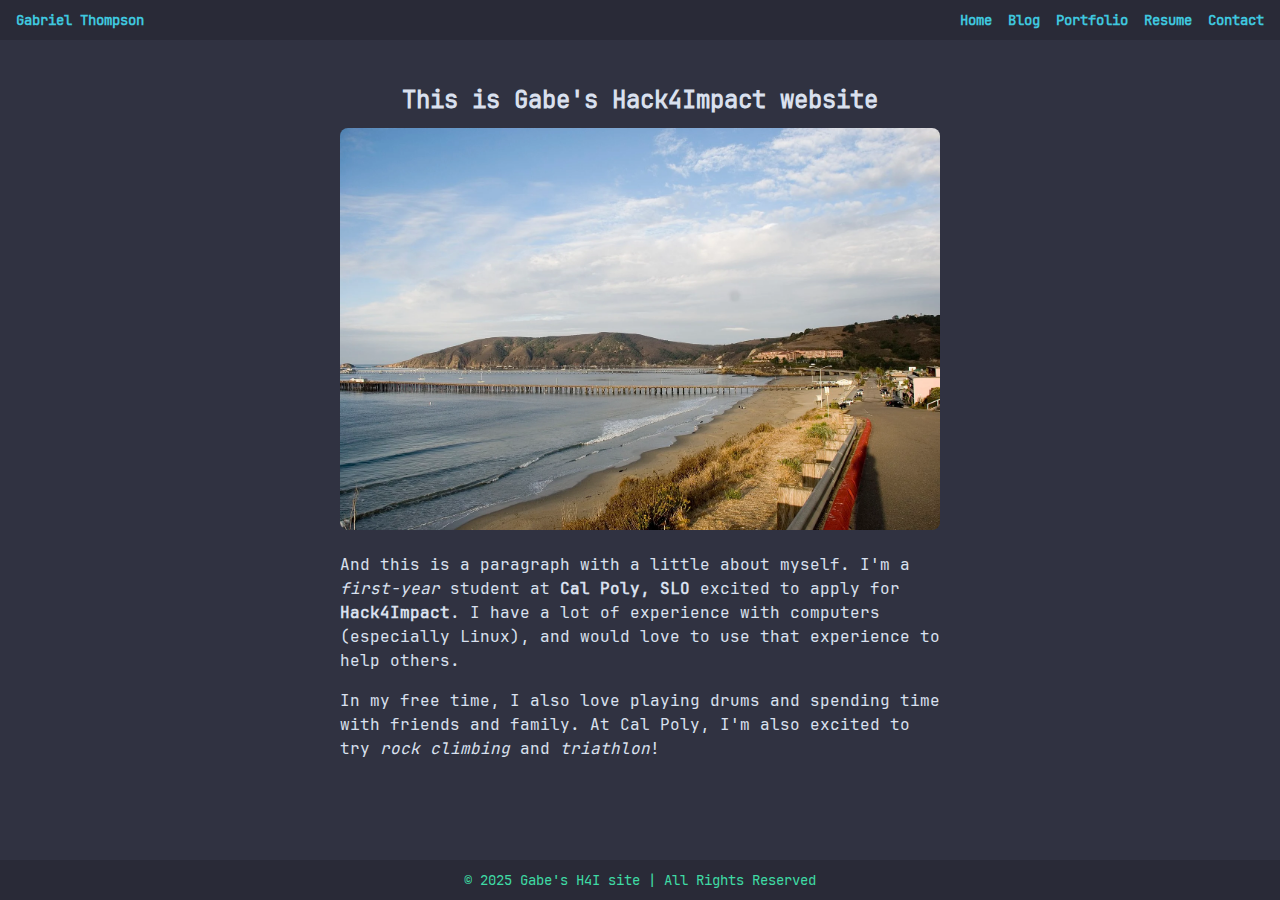
<file: index.html>
<!DOCTYPE html>
<html lang="en">
  <head>
    <meta charset="utf-8" />
    <meta
      content="width=device-width, initial-scale=1"
      name="viewport"
    />
    <title>Home | Gabe's H4I site</title>
    <link rel="stylesheet" href="styles.css" />
  </head>
  <body>
    <nav>
        <a href="index.html" loading="lazy">Gabriel Thompson</a>
      <ul class="nav-list">
        <li><a href="index.html">Home</a></li>
        <li><a href="blog.html">Blog</a></li>
        <li><a href="portfolio.html">Portfolio</a></li>
        <li><a href="resume.html">Resume</a></li>
        <li><a href="contact.html">Contact</a></li>
      </ul>
    </nav>
    <main>
      <h1>This is Gabe's Hack4Impact website</h1>
      <div class="about">
        <img width="100%" src="avila.webp" alt="A pretty picture of Avila Beach">
        <p>And this is a paragraph with a little about myself. I'm a <em> first-year</em> student at <strong>Cal Poly, SLO</strong> excited to apply for <strong>Hack4Impact</strong>. I have a lot of experience with computers (especially Linux), and would love to use that experience to help others.</p>
        <p>In my free time, I also love playing drums and spending time with friends and family. At Cal Poly, I'm also excited to try <em>rock climbing</em> and <em>triathlon</em>!</p>
      </div>
    </main>
    <footer>© 2025 Gabe's H4I site | All Rights Reserved</footer>
  </body>
</html>
</file>
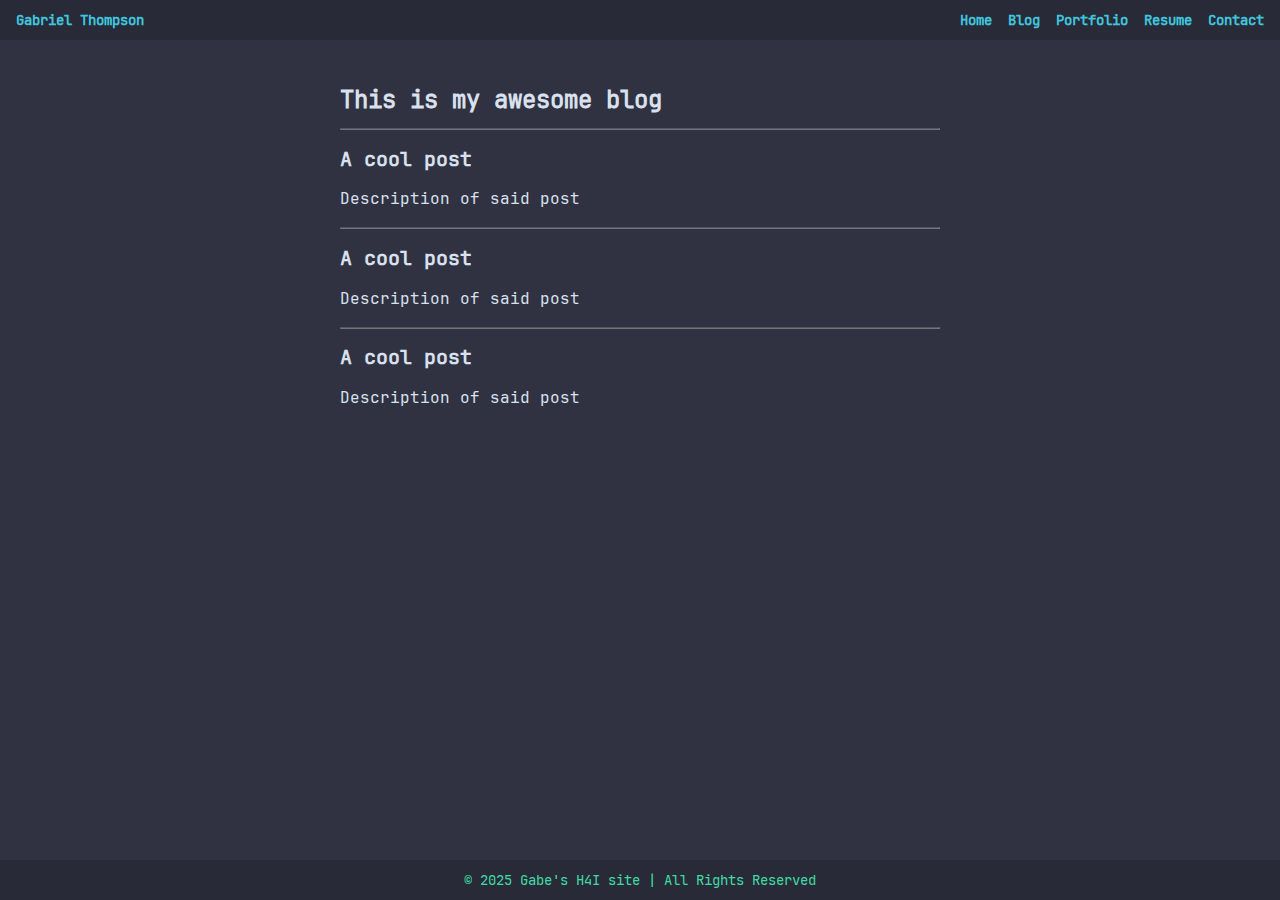
<file: blog.html>
<!DOCTYPE html>
<html>
  <head>
    <meta charset="utf-8" />
    <meta
      content="width=device-width, initial-scale=1"
      name="viewport"
    />
    <title>Blog | Gabe's H4I site</title>
    <link rel="stylesheet" href="styles.css" />
  </head>
  <body>
    <nav>
      <a href="index.html">Gabriel Thompson</a>
      <ul class="nav-list">
        <li><a href="index.html">Home</a></li>
        <li><a href="blog.html">Blog</a></li>
        <li><a href="portfolio.html">Portfolio</a></li>
        <li><a href="resume.html">Resume</a></li>
        <li><a href="contact.html">Contact</a></li>
      </ul>
    </nav>
    <main>
      <div class="blog">
        <h1>This is my awesome blog</h1>
        <hr />
        <section>
          <h2>A cool post</h2>
          <p> Description of said post </p>
        </section>
        <hr />
        <section>
          <h2>A cool post</h2>
          <p> Description of said post </p>
        </section>
        <hr />
        <section>
          <h2>A cool post</h2>
          <p> Description of said post </p>
        </section>
      </div>
    </main>
    <footer>© 2025 Gabe's H4I site | All Rights Reserved</footer>
  </body>
</html>
</file>
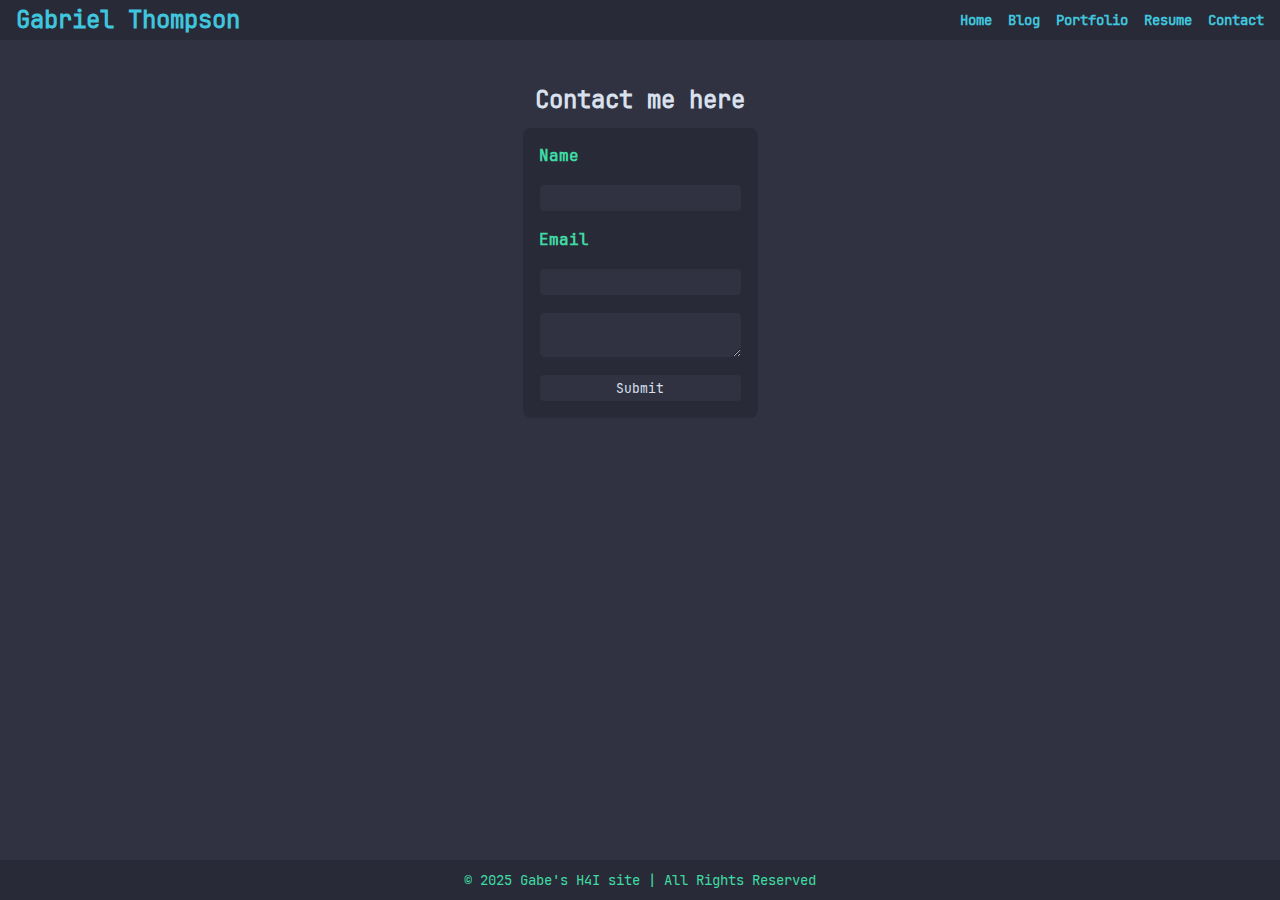
<file: contact.html>
<!DOCTYPE html>
<html>
  <head>
    <title>Contact| Gabe's H4I site</title>
    <link rel="stylesheet" href="styles.css" />
  </head>
  <body>
    <nav class="navbar">
      <h1 class="logo">
        <a href="index.html">Gabriel Thompson</a>
      </h1>
      <ul class="nav-list">
        <li><a href="index.html">Home</a></li>
        <li><a href="blog.html">Blog</a></li>
        <li><a href="portfolio.html">Portfolio</a></li>
        <li><a href="resume.html">Resume</a></li>
        <li><a href="contact.html">Contact</a></li>
      </ul>
    </nav>
    <main>
      <div class="contact">
        <h1 class="page-title">Contact me here</h1>
      </div>
      <form id="contact-form">
        <label for="name">Name</label>
        <input type="text" id="name">
        <label for="email">Email</label>
        <input type="email" id="email">
        <textarea></textarea>
        <input type="submit">
      </form>
    </main>
    <footer class="footer">© 2025 Gabe's H4I site | All Rights Reserved</footer>
  </body>
</html>
</file>
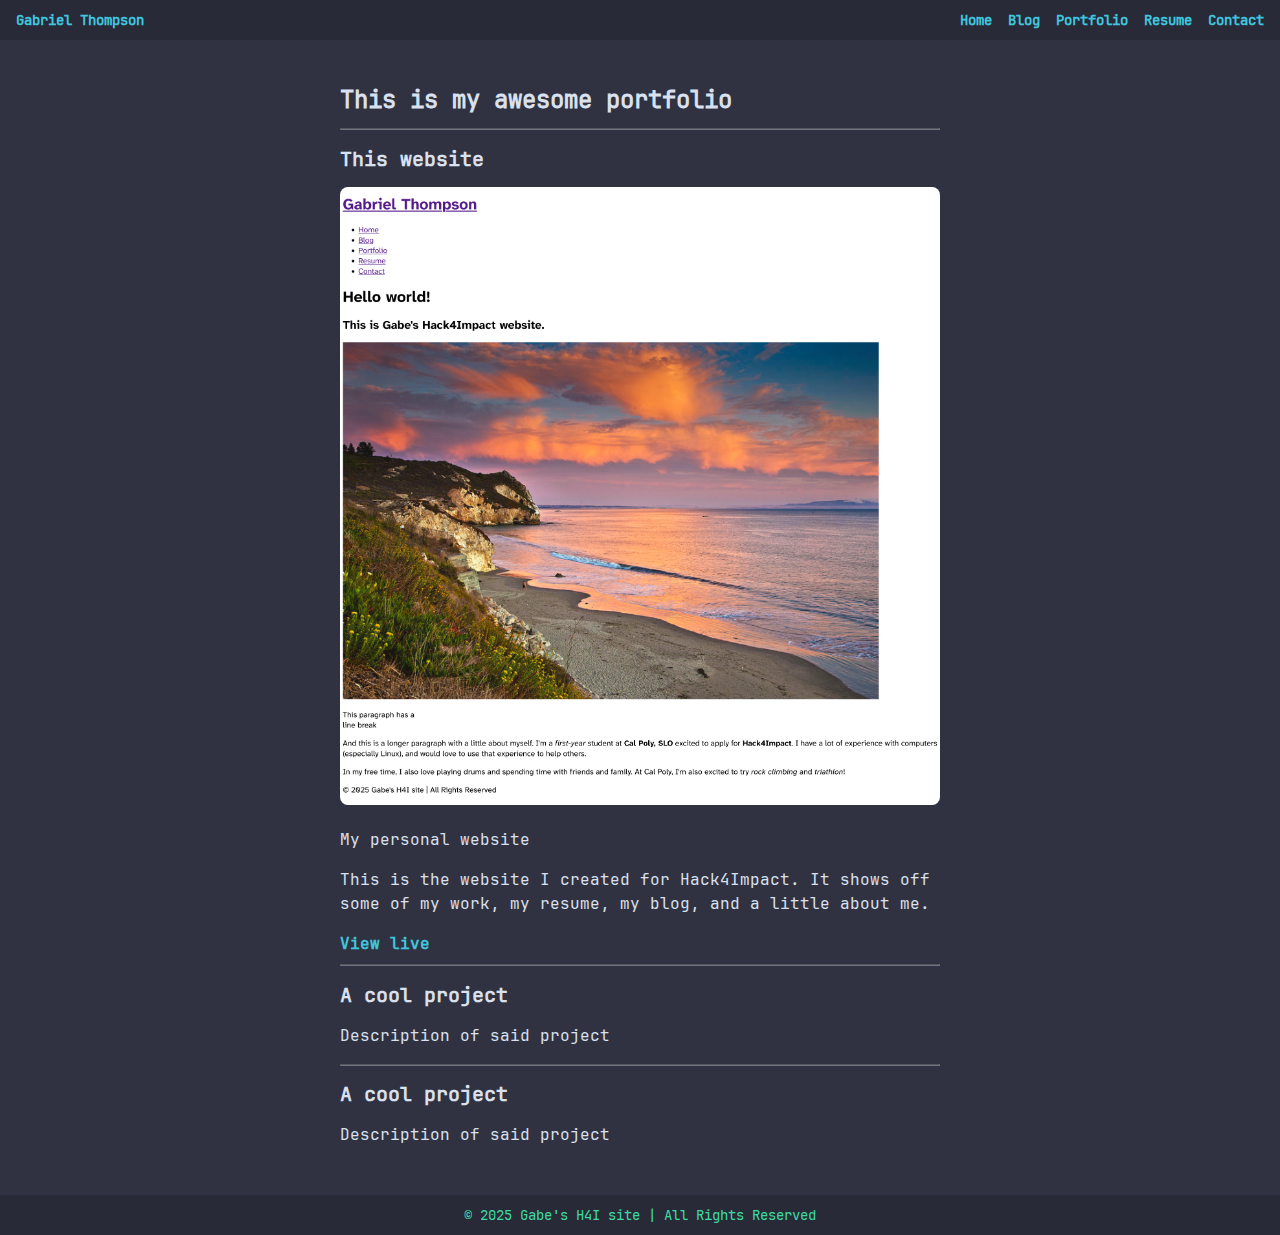
<file: portfolio.html>
<!DOCTYPE html>
<html>
  <head>
    <meta charset="utf-8" />
    <meta
      content="width=device-width, initial-scale=1"
      name="viewport"
    />
    <title>Portfolio | Gabe's H4I site</title>
    <link rel="stylesheet" href="styles.css" />
  </head>
  <body>
    <nav>
      <a href="index.html">Gabriel Thompson</a>
      <ul class="nav-list">
        <li><a href="index.html">Home</a></li>
        <li><a href="blog.html">Blog</a></li>
        <li><a href="portfolio.html">Portfolio</a></li>
        <li><a href="resume.html">Resume</a></li>
        <li><a href="contact.html">Contact</a></li>
      </ul>
    </nav>
    <main>
      <div class="project">
        <h1>This is my awesome portfolio</h1>
        <hr />
        <section><h2>This website</h2>
          <a href="index.html"><img src="screen.png" width="50%" alt="A screenshot of this website"></a>
          <div class="project-details">
            <p class="project-name">My personal website</p>
            <p class="project-description">This is the website I created for Hack4Impact. It shows off some of my work, my resume, my blog, and a little about me.</p>
            <a href="index.html">View live</a>
          </div>
        </section>
        <hr>
        <section>
          <h2>A cool project</h2>
          <p> Description of said project</p>
        </section>
        <hr>
        <section>
          <h2>A cool project</h2>
          <p> Description of said project</p>
        </section>
      </div>
    </main>
    <footer>© 2025 Gabe's H4I site | All Rights Reserved</footer>
  </body>
</html>
</file>
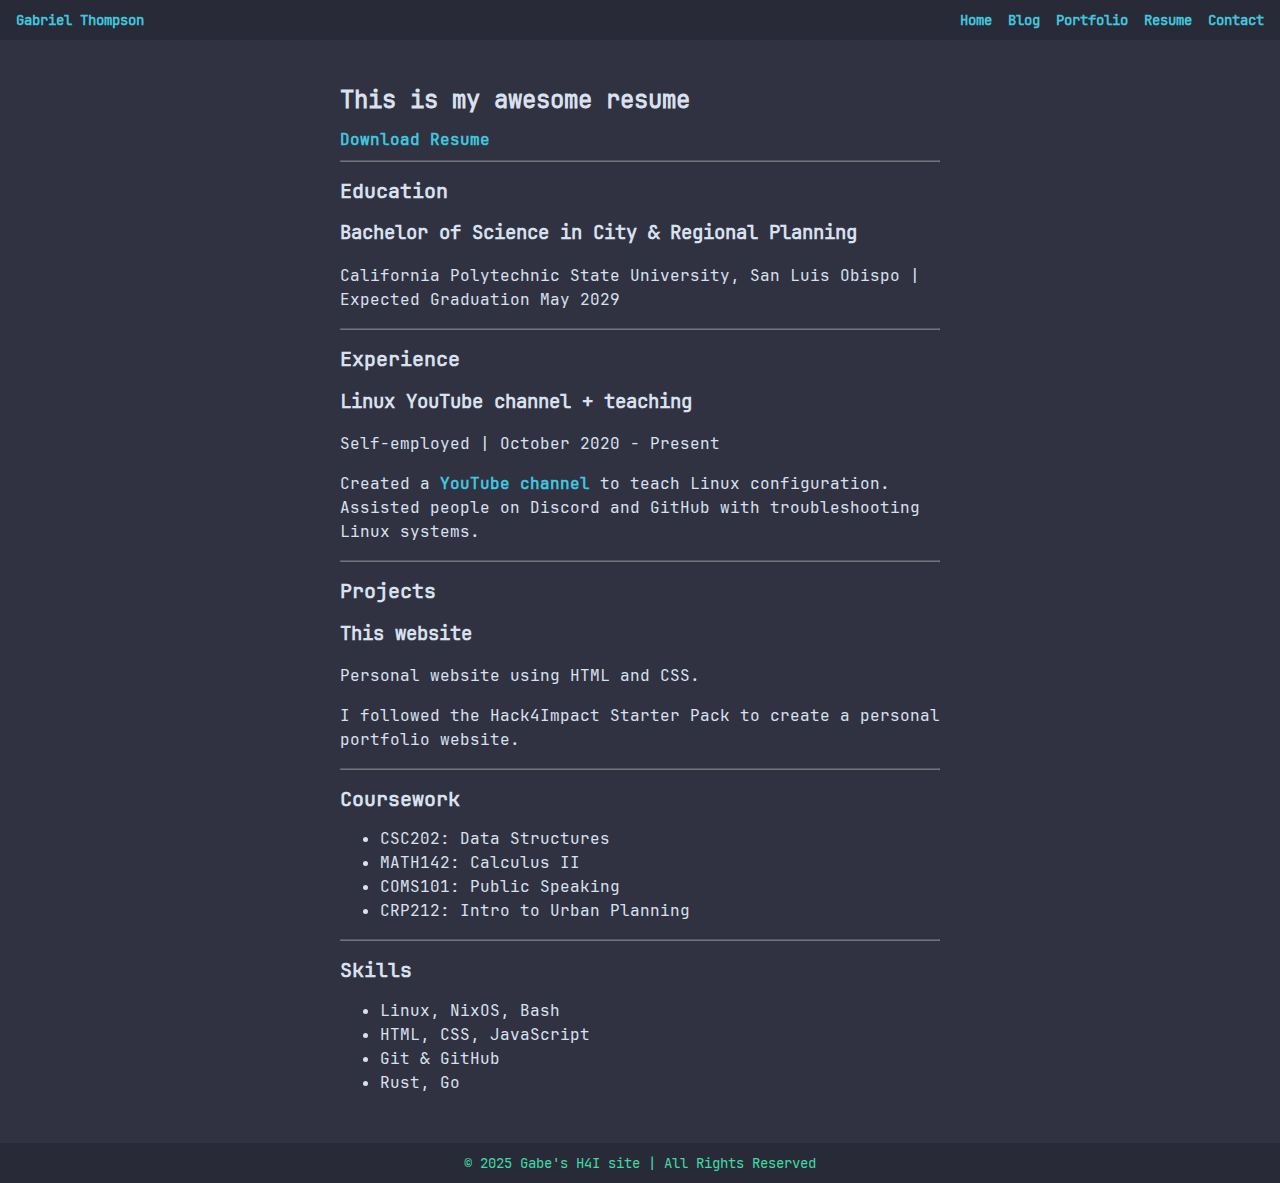
<file: resume.html>
<!DOCTYPE html>
<html>
  <head>
    <meta charset="utf-8" />
    <meta
      content="width=device-width, initial-scale=1"
      name="viewport"
    />
    <title>Resume | Gabe's H4I site</title>
    <link rel="stylesheet" href="styles.css" />
  </head>
  <body>
    <nav>
      <a href="index.html">Gabriel Thompson</a>
      <ul class="nav-list">
        <li><a href="index.html">Home</a></li>
        <li><a href="blog.html">Blog</a></li>
        <li><a href="portfolio.html">Portfolio</a></li>
        <li><a href="resume.html">Resume</a></li>
        <li><a href="contact.html">Contact</a></li>
      </ul>
    </nav>
    <main>
      <div class="resume">
        <h1>This is my awesome resume</h1>
        <a href="H4I_resume.pdf" download>Download Resume</a>
        <hr />
        <section>
          <h2>Education</h2>
          <div class="entry">
            <h3 class="entry-title">Bachelor of Science in City & Regional Planning</h3>
            <p class="entry-info">California Polytechnic State University, San Luis Obispo | Expected Graduation May 2029</p>
          </div>
        </section>
        <hr />
        <section>
          <h2>Experience</h2>
          <div class="entry">
            <h3 class="entry-title">Linux YouTube channel + teaching</h3>
            <p class="entry-info">Self-employed | October 2020 - Present</p>
            <p class="entry-description">Created a <a href="https://www.youtube.com/@notusknot3002">YouTube channel</a> to teach Linux configuration. Assisted people on Discord and GitHub with troubleshooting Linux systems.</p>
          </div>
        </section>
        <hr />
        <section>
          <h2>Projects</h2>
          <div class="entry">
            <h3 class="entry-title">This website</h3>
            <p class="entry-info">Personal website using HTML and CSS.</p>
            <p class="entry-description">I followed the Hack4Impact Starter Pack to create a personal portfolio website.</p>
          </div>
        </section>
        <hr />
        <section>
          <h2>Coursework</h2>
          <ul class="course-list">
            <li>CSC202: Data Structures</li>
            <li>MATH142: Calculus II</li>
            <li>COMS101: Public Speaking</li>
            <li>CRP212: Intro to Urban Planning</li>
          </ul>
        </section>
        <hr />
        <section>
          <h2>Skills</h2>
          <ul class="skill-list">
            <li>Linux, NixOS, Bash</li>
            <li>HTML, CSS, JavaScript</li>
            <li>Git & GitHub</li>
            <li>Rust, Go</li>
          </ul>
        </section>
      </div>
    </main>
    <footer>© 2025 Gabe's H4I site | All Rights Reserved</footer>
  </body>
</html>
</file>
<file: styles.css>
/* Full page defaults */

:root {
	--text: #d9e0ee;
	--bg: #303241;
	--bg-mid: #292a37;
	--red: #ec6a88;
	--green: #3fdaa4;
	--blue: #3fc6de;
}

@font-face {
  font-family: "JBM";
  src:
    local("JetBrains Mono"),
    url("fonts/webfonts/JetBrainsMono-Regular.woff2") format("woff2"),
    url("fonts/variable/JetBrainsMono[wght].ttf") format("ttf");
}

* {
  box-sizing: inherit;
}

html {
  height: 100%;
  box-sizing: border-box;
  font-family: "JBM", "JetBrains Mono", liberation mono, monospace;
  line-height: calc(1em + 0.5rem);
  background-color: var(--bg-mid);
  overscroll-behavior-y: none;
}

body {
  background-color: var(--bg);
  color: var(--text);
  min-height: 100vh;
  display: flex;
  flex-direction: column;
  align-items: center;
  padding: 0;
  margin: 0;
}

/* Default element styles */

h1 {
  font-size: 1.5rem;
}

h2 {
  font-size: 1.25rem;
  padding-bottom: none;
}

a {
  color: var(--blue);
  text-decoration: none;
  font-weight: bold;
}

a:hover {
  color: var(--green);
  text-decoration: underline
}

img {
  width: 100%;
  border-radius: 0.5rem;
}

hr {
  width: 100%;
  color: var(--text);
  opacity: 35%;
}

/* Page elements */

main {
  padding: 2rem;
  max-width: calc(60ch + 4rem);
  width: 100%;
  flex: 1;
  display: flex;
  flex-direction: column;
  align-items: center;
}

nav, footer {
  background-color: var(--bg-mid);
  height: 2.5rem;
  width: 100%;
  font-size: 0.9rem;
  padding: 0 0.5rem;
}

nav {
  position: -webkit-sticky;
  position: sticky;
  top: 0;
  z-index: 10;

  display: flex;
  flex-direction: row;
  justify-content: space-between;
  align-items: center;
  text-align: center;
  color: var(--text);
  overflow-x: auto;
  overflow-y: hidden;
}

nav ul {
  display: flex;
  list-style: none;
  margin-left: 0px;
  padding: none !important;
  margin: none !important;
}

nav a {
  text-wrap: nowrap;
  margin: 0 0.5rem;
}

footer {
  display: flex;
  justify-content: center;
  align-items: center;
  color: var(--green);
}

form {
  background-color: var(--bg-mid);
  padding: 1rem;
  border-radius: 0.5rem;
  display: flex;
  flex-direction: column;
  gap: 1rem;
}

form label {
  font-weight: bold;
  color: var(--green);
}

form input, textarea {
  font-size: 0,9rem;
  background-color: var(--bg);
  border: 1px solid var(--bg-mid);
  border-radius: 5px;
  width: 100%;
  padding: 0.25rem 0.5rem;
  color: var(--text);
  font-family: inherit;
}

form input:focus, textarea:focus{
  outline: none;
  outline: 2px solid var(--blue);
}

form input:hover, textarea:hover {
  opacity: 80%;
}

.blog, .resume, .project {
  width: 100%;
}
</file>
